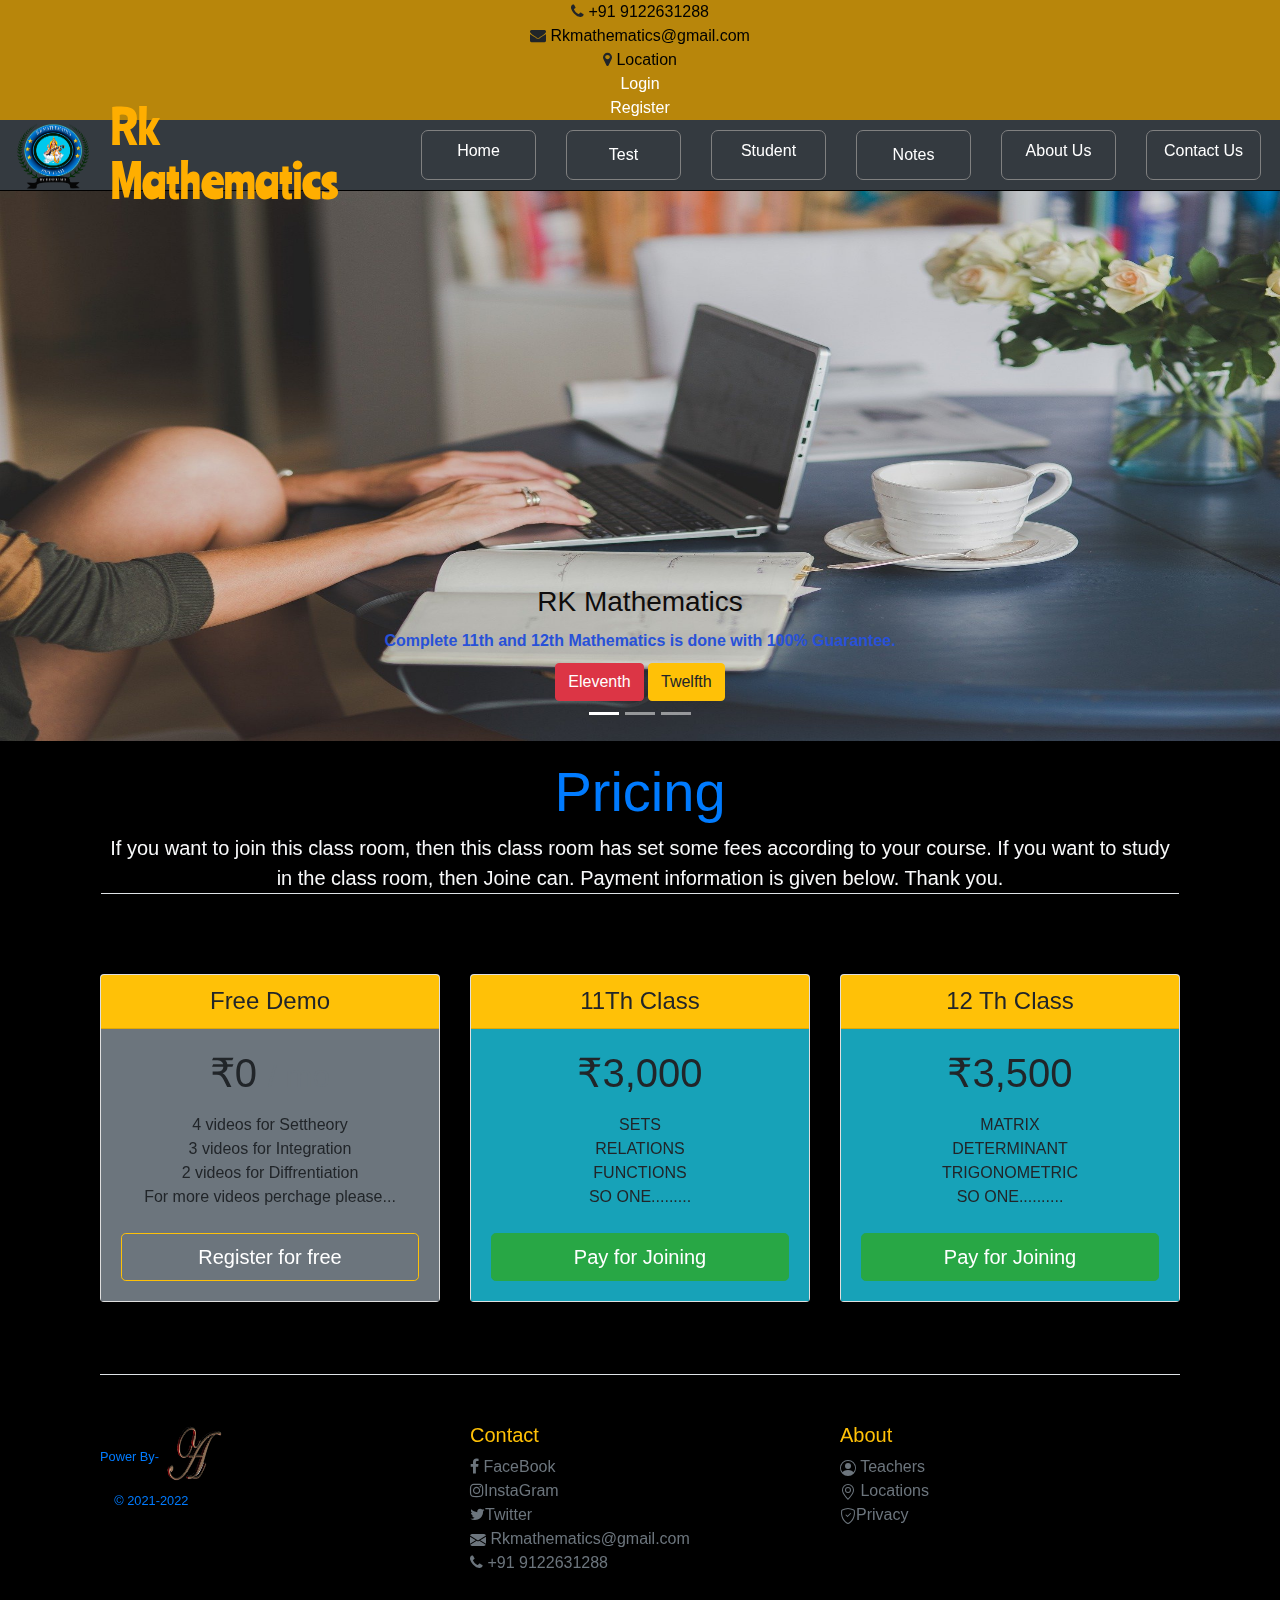
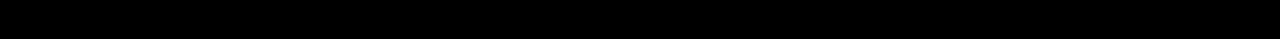
<file: index.html>
<!doctype html>
<html lang="en">

<head>
    <!-- Required meta tags -->
    <meta charset="utf-8">
    <meta name="viewport" content="width=device-width, initial-scale=1, shrink-to-fit=no">

    <!-- Bootstrap CSS -->
    <link rel="stylesheet" href="https://stackpath.bootstrapcdn.com/bootstrap/4.4.1/css/bootstrap.min.css"
        integrity="sha384-Vkoo8x4CGsO3+Hhxv8T/Q5PaXtkKtu6ug5TOeNV6gBiFeWPGFN9MuhOf23Q9Ifjh" crossorigin="anonymous">
    <!-- link for using icon -->
    <link rel="stylesheet" href="https://cdnjs.cloudflare.com/ajax/libs/font-awesome/4.7.0/css/font-awesome.min.css">
    <title>RkMathematics</title>
    <!-- link for font style -->
    <link rel="preconnect" href="https://fonts.gstatic.com">
    <link href="https://fonts.googleapis.com/css2?family=Ranchers&display=swap" rel="stylesheet">
    <link rel="stylesheet" href="./Css/Style.css">
    <link rel="stylesheet" href="./Css/NavStyle.css">
    
</head>
<style>
    .carousel {
        display: block;
        position: relative;
        top: 71px;
        z-index: -1;
    }
    .container {
        margin-top: 40px;
    }
</style>

<body>
    <!-- TopBar -->
    <div class="topbar">
        <ul class="nav nav-pills nav-justified TopBar" id="Nav" style="background-color:darkgoldenrod;">
            <li class="nav-item" type="none">
                <i class="fa fa-phone"></i>
                <a href="tel:9122631288">+91 9122631288</a>
            </li>

            <li class="nav-item">
                <i class="fa fa-envelope"></i>
                <a href="#">Rkmathematics@gmail.com</a>
            </li>
            <li class="nav-item">
                <i class="fa fa-map-marker"></i>
                <a href="./PAGES/Location.php">Location</a>
            </li>
            <li class="nav-item">
                <a style="color: white;" href="./PAGES/Login.php">Login</a>
            </li>
            <li class="nav-item">
                <a style="color: white;" href="./PAGES/Register.php">Register</a>
            </li>
        </ul>
    </div>



    <nav class="nav-bar background">
        <div class="logo leftNav">
            <img src="./Image/RKMathematicsLogo.png" alt="Logo of institute" style="width: 80px;height: 70px; margin-top: 0;">
            <h2 class="InstituteName">Rk Mathematics </h2>
        </div>
        <ul class="nav-list rightNav height-nav-resp visibility-class-resp">
            <li><a href="index.html">Home</a></li>
            <div class=" nav-list dropdown">
                <button class="dropbtn">Test</button>
                <div class="dropdown-content">
                    <a href="./Test/11th/LoginForTest11.html"> 11Th Class </a>
                    <a href="./Test/12th/LoginForTest12.html">12Th Class</a>
                </div>
            </div>
            <li class="studzone"><a href="./PAGES/StudentZone.html">Student</a></li>
            <div class=" nav-list dropdown">
                <button class="dropbtn">Notes</button>
                <div class="dropdown-content">
                    <a href="./Notes/11th/LoginForNotes11.php"> 11Th Class </a>
                    <a href="./Notes/12th/LoginForNotes12.php">12Th Class</a>
                </div>
            </div>
            <li><a href="./PAGES/About.php">About Us</a></li>
            <li><a href="./PAGES/contact.php">Contact Us</a></li>
        </ul>
        <div class="burger">
            <div class="line"></div>
            <div class="line"></div>
            <div class="line"></div>
        </div>
    </nav>

    <div">
        <?php require "PAGES/_Nav.php" ?>
        </div>
        <div class="">
            <!-- Slider for regarding oure prject -->
            <div class="carousel slide carousel-fade" data-ride="carousel">
                <ol class="carousel-indicators">
                    <li data-target="#carouselExampleCaptions" data-slide-to="0" class="active"></li>
                    <li data-target="#carouselExampleCaptions" data-slide-to="1"></li>
                    <li data-target="#carouselExampleCaptions" data-slide-to="2"></li>
                </ol>
                <div class="carousel-inner slider">
                    <div class="carousel-item active">
                        <img src="./Image/17.jpg" class="d-block w-100 slideImage" alt="...">
                        <div class="carousel-caption d-md-block">
                            <h3>RK Mathematics</h3>
                            <p><strong>Complete 11th and 12th Mathematics is done with 100% Guarantee.</strong></p>
                            <button id="11thBtn" class="btn btn-danger">Eleventh</button>
                            <button id="12thBtn" class="btn btn-warning">Twelfth</button>
                        </div>
                    </div>
                    <div class="carousel-item">
                        <img src="./Image/7.jpg" class="d-block w-100 slideImage" alt="...">
                        <div class="carousel-caption d-md-block">
                            <h3>RK Mathematics</h3>
                            <p><strong>Complete 11th and 12th Mathematics is done with 100% Guarantee.</strong></p>
                            <button id="11thBtn" class="btn btn-danger">Eleventh</button>
                            <button id="12thBtn" class="btn btn-warning">Twelfth</button>
                        </div>
                    </div>
                    <div class="carousel-item">
                        <img src="./Image/Studentmarks1.jpg" class="d-block w-100 slideImage" alt="Students marks">
                    </div>
                    <div class="carousel-item">
                        <img src="./Image/12.jpg" class="d-block w-100 slideImage" alt="...">
                        <div class="carousel-caption d-md-block">
                            <h3>RK Mathematics</h3>
                            <p><strong>Complete 11th and 12th Mathematics is done with 100% Guarantee.</strong></p>
                            <button id="11thBtn" class="btn btn-danger">Eleventh</button>
                            <button id="12thBtn" class="btn btn-warning">Twelfth</button>
                        </div>
                    </div>
                    <div class="carousel-item">
                        <img src="./Image/20.jpg" class="d-block w-100 slideImage" alt="...">
                        <div class="carousel-caption d-md-block">
                            <h3>RK Mathematics</h3>
                            <p><strong>Complete 11th and 12th Mathematics is done with 100% Guarantee.</strong></p>
                            <button id="11thBtn" class="btn btn-danger">Eleventh</button>
                            <button id="12thBtn" class="btn btn-warning">Twelfth</button>
                        </div>
                    </div>
                    <div class="carousel-item">
                        <img src="./Image/Studentmarks1.jpg" class="d-block w-100 slideImage" alt="Students marks">
                    </div>
                    <div class="carousel-item">
                        <img src="./Image/4.jpg" class="d-block w-100 slideImage" alt="...">
                        <div class="carousel-caption d-md-block">
                            <h3>RK Mathematics</h3>
                            <p><strong>Complete 11th and 12th Mathematics is done with 100% Guarantee.</strong></p>
                            <button id="11thBtn" class="btn btn-danger">Eleventh</button>
                            <button id="12thBtn" class="btn btn-warning">Twelfth</button>
                        </div>
                    </div>
                    <div class="carousel-item">
                        <img src="./Image/14.jpg" class="d-block w-100 slideImage" alt="...">
                        <div class="carousel-caption d-md-block">
                            <h3>RK Mathematics</h3>
                            <p><strong>Complete 11th and 12th Mathematics is done with 100% Guarantee.</strong></p>
                            <button id="11thBtn" class="btn btn-danger">Eleventh</button>
                            <button id="12thBtn" class="btn btn-warning">Twelfth</button>
                        </div>
                    </div>
                    <div class="carousel-item">
                        <img src="./Image/Studentmarks1.jpg" class="d-block w-100 slideImage" alt="Students marks">
                    </div>
                    <div class="carousel-item">
                        <img src="./Image/13.jpg" class="d-block w-100 slideImage" alt="...">
                        <div class="carousel-caption d-md-block">
                            <h3>RK Mathematics</h3>
                            <p><strong>Complete 11th and 12th Mathematics is done with 100% Guarantee.</strong></p>
                            <button id="11thBtn" class="btn btn-danger">Eleventh</button>
                            <button id="12thBtn" class="btn btn-warning">Twelfth</button>
                        </div>
                    </div>
                    <div class="carousel-item">
                        <img src="./Image/11.jpg" class="d-block w-100 slideImage" alt="...">
                        <div class="carousel-caption d-md-block">
                            <h3>RK Mathematics</h3>
                            <p><strong>Complete 11th and 12th Mathematics is done with 100% Guarantee.</strong></p>
                            <button id="11thBtn" class="btn btn-danger">Eleventh</button>
                            <button id="12thBtn" class="btn btn-warning">Twelfth</button>
                        </div>
                    </div>
                    <div class="carousel-item">
                        <img src="./Image/23.jpg" class="d-block w-100 slideImage" alt="...">
                        <div class="carousel-caption d-md-block">
                            <h3>RK Mathematics</h3>
                            <p><strong>Complete 11th and 12th Mathematics is done with 100% Guarantee.</strong></p>
                            <button id="11thBtn" class="btn btn-danger">Eleventh</button>
                            <button id="12thBtn" class="btn btn-warning">Twelfth</button>
                        </div>
                    </div>
                    <div class="carousel-item">
                        <img src="./Image/10.jpg" class="d-block w-100 slideImage" alt="...">
                        <div class="carousel-caption d-md-block">
                            <h3>RK Mathematics</h3>
                            <p><strong>Complete 11th and 12th Mathematics is done with 100% Guarantee.</strong></p>
                            <button id="11thBtn" class="btn btn-danger">Eleventh</button>
                            <button id="12thBtn" class="btn btn-warning">Twelfth</button>
                        </div>
                    </div>
                    <div class="carousel-item">
                        <img src="./Image/Studentmarks1.jpg" class="d-block w-100 slideImage" alt="Studentmarks">
                    </div>
                    <div class="carousel-item">
                        <img src="./Image/Studentmarks0.jpg" class="d-block w-100 " alt="...">
                    </div>
                </div>
                <!-- end of slider block -->
                <a class="carousel-control-prev" hr ef="#carouselExampleCaptions" role="button" data-slide="prev">
                    <span class="carousel-control-prev-" aria-hidden="true"></span>
                    <span class="sr-only">Previous</span>
                </a>
                <a class="carousel-control-next" href="#carouselExampleCaptions" role="button" data-slide="next">
                    <span class="carousel-control-next-" aria-hidden="true"></span>
                    <span class="sr-only">Next</span>
                </a>
            </div>


            <div class="container">
                <div class="pricing-header px-3 py-3 pt-md-5 pb-md-4 mx-auto text-center">
                    <h1 class="display-4 text-primary "><strong>Pricing</strong></h1>
                    <p id="Priceing" class="lead text-light border-bottom ">If you want to join this class room, then
                        this class
                        room has set
                        some fees according to
                        your course. If you want to study in the class room, then Joine can. Payment information is
                        given below.
                        Thank you.</p>
                </div>
                <!-- Dive fot thumbnel -->
                <div class="container">
                    <div class="card-deck mb-3 text-center">
                        <div class="card mb-4 shadow-sm">
                            <div class="card-header bg-warning">
                                <h4 class="my-0 font-weight-normal ">Free Demo</h4>
                            </div>
                            <div class="card-body bg-secondary">
                                <h1 class="card-title pricing-card-title">₹0 <small class="text-muted">/ mo</small></h1>
                                <ul class="list-unstyled mt-3 mb-4">
                                    <li>4 videos for Settheory</li>
                                    <li>3 videos for Integration</li>
                                    <li>2 videos for Diffrentiation</li>
                                    <li>For more videos perchage please...</li>
                                </ul>
                                <button type="button" class="btn btn-lg btn-block btn-outline-warning "><a href="./PAGES/Register.php" style="text-decoration: none; color: white;">Register for free</a></button>
                            </div>
                        </div>
                        <div class="card mb-4 shadow-sm">
                            <div class="card-header bg-warning">
                                <h4 class="my-0 font-weight-normal">11Th Class</h4>
                            </div>
                            <div class="card-body bg-info">
                                <h1 class="card-title pricing-card-title">₹3,000 </h1>
                                <ul class="list-unstyled mt-3 mb-4">
                                    <li>SETS</li>
                                    <li>RELATIONS</li>
                                    <li>FUNCTIONS</li>
                                    <li>SO ONE.........</li>
                                </ul>
                                <button type="button" class="btn btn-lg btn-block btn-success">Pay for Joining</button>
                            </div>
                        </div>
                        <div class="card mb-4 shadow-sm">
                            <div class="card-header bg-warning">
                                <h4 class="my-0 font-weight-normal">12 Th Class</h4>
                            </div>
                            <div class="card-body bg-info">
                                <h1 class="card-title pricing-card-title">₹3,500 </h1>
                                <ul class="list-unstyled mt-3 mb-4">
                                    <li>MATRIX</li>
                                    <li>DETERMINANT</li>
                                    <li>TRIGONOMETRIC</li>
                                    <li>SO ONE..........</li>
                                </ul>
                                <button type="button" class="btn btn-lg btn-block btn-success">Pay for Joining</button>
                            </div>
                        </div>
                    </div>

                    <footer class="pt-4 my-md-5 pt-md-5 border-top">
                        <div class="row">
                            <div class="col-12 col-md">
                                <small><label class="text-primary">Power By-</label></small>
                                <!-- <img class="mb-2" src="./Image/logo.png" alt="" width="60" height="60"> -->
                                <a href="#"><img class="mb-2" src="./Image/logo.png" alt="" width="60" height="60"></a>
                                <small class="d-block mb-3 text-muted"> <label
                                        class="text-primary">&nbsp&nbsp&nbsp&nbsp©
                                        2021-2022</label></small>
                            </div>
                            <div class="col-6 col-md col-sm">
                                <h5 class="text-warning">Contact</h5>
                                <ul class="list-unstyled text-small">
                                    <li><a class="text-muted text-primary" href="#"><i class="fa fa-facebook"></i>
                                            FaceBook</a>
                                    </li>
                                    <li><a class="text-muted text-primary" href="#"><i
                                                class="fa fa-instagram"></i>InstaGram</a>
                                    </li>
                                    <li><a class="text-muted text-primary" href="#"><i
                                                class="fa fa-twitter"></i>Twitter</a>
                                    </li>
                                    <li><a class="text-muted text-primary" href="#"><svg
                                                xmlns="http://www.w3.org/2000/svg" width="16" height="16"
                                                fill="currentColor" class="bi bi-envelope-fill" viewBox="0 0 16 16">
                                                <path
                                                    d="M.05 3.555A2 2 0 0 1 2 2h12a2 2 0 0 1 1.95 1.555L8 8.414.05 3.555zM0 4.697v7.104l5.803-3.558L0 4.697zM6.761 8.83l-6.57 4.027A2 2 0 0 0 2 14h12a2 2 0 0 0 1.808-1.144l-6.57-4.027L8 9.586l-1.239-.757zm3.436-.586L16 11.801V4.697l-5.803 3.546z" />
                                            </svg><i class="bi bi-envelope-fill"></i>
                                            Rkmathematics@gmail.com</a></li>

                                    <li><a class="text-muted text-primary" href="tel:9122631288"><i
                                                class="fa fa-phone"></i> +91
                                            9122631288</a>
                                    </li>
                                </ul>
                            </div>
                            <!--  -->
                            <div class="col-6 col-md">
                                <h5 class="text-warning">About</h5>
                                <ul class="list-unstyled text-small">
                                    <li><a class="text-muted text-primary" href="#"><svg
                                                xmlns="http://www.w3.org/2000/svg" width="16" height="16"
                                                fill="currentColor" class="bi bi-person-circle" viewBox="0 0 16 16">
                                                <path d="M11 6a3 3 0 1 1-6 0 3 3 0 0 1 6 0z" />
                                                <path fill-rule="evenodd"
                                                    d="M0 8a8 8 0 1 1 16 0A8 8 0 0 1 0 8zm8-7a7 7 0 0 0-5.468 11.37C3.242 11.226 4.805 10 8 10s4.757 1.225 5.468 2.37A7 7 0 0 0 8 1z" />
                                            </svg><i class="bi bi-person-circle"></i> Teachers</a>
                                    </li>
                                    <li><a class="text-muted text-primary" href="#"><svg
                                                xmlns="http://www.w3.org/2000/svg" width="16" height="16"
                                                fill="currentColor" class="bi bi-geo-alt" viewBox="0 0 16 16">
                                                <path
                                                    d="M12.166 8.94c-.524 1.062-1.234 2.12-1.96 3.07A31.493 31.493 0 0 1 8 14.58a31.481 31.481 0 0 1-2.206-2.57c-.726-.95-1.436-2.008-1.96-3.07C3.304 7.867 3 6.862 3 6a5 5 0 0 1 10 0c0 .862-.305 1.867-.834 2.94zM8 16s6-5.686 6-10A6 6 0 0 0 2 6c0 4.314 6 10 6 10z" />
                                                <path
                                                    d="M8 8a2 2 0 1 1 0-4 2 2 0 0 1 0 4zm0 1a3 3 0 1 0 0-6 3 3 0 0 0 0 6z" />
                                            </svg><i class="bi bi-geo-alt"></i> Locations</a></li>
                                    <li><a class="text-muted text-primary" href="#"><svg
                                                xmlns="http://www.w3.org/2000/svg" width="16" height="16"
                                                fill="currentColor" class="bi bi-shield-check" viewBox="0 0 16 16">
                                                <path
                                                    d="M5.338 1.59a61.44 61.44 0 0 0-2.837.856.481.481 0 0 0-.328.39c-.554 4.157.726 7.19 2.253 9.188a10.725 10.725 0 0 0 2.287 2.233c.346.244.652.42.893.533.12.057.218.095.293.118a.55.55 0 0 0 .101.025.615.615 0 0 0 .1-.025c.076-.023.174-.061.294-.118.24-.113.547-.29.893-.533a10.726 10.726 0 0 0 2.287-2.233c1.527-1.997 2.807-5.031 2.253-9.188a.48.48 0 0 0-.328-.39c-.651-.213-1.75-.56-2.837-.855C9.552 1.29 8.531 1.067 8 1.067c-.53 0-1.552.223-2.662.524zM5.072.56C6.157.265 7.31 0 8 0s1.843.265 2.928.56c1.11.3 2.229.655 2.887.87a1.54 1.54 0 0 1 1.044 1.262c.596 4.477-.787 7.795-2.465 9.99a11.775 11.775 0 0 1-2.517 2.453 7.159 7.159 0 0 1-1.048.625c-.28.132-.581.24-.829.24s-.548-.108-.829-.24a7.158 7.158 0 0 1-1.048-.625 11.777 11.777 0 0 1-2.517-2.453C1.928 10.487.545 7.169 1.141 2.692A1.54 1.54 0 0 1 2.185 1.43 62.456 62.456 0 0 1 5.072.56z" />
                                                <path
                                                    d="M10.854 5.146a.5.5 0 0 1 0 .708l-3 3a.5.5 0 0 1-.708 0l-1.5-1.5a.5.5 0 1 1 .708-.708L7.5 7.793l2.646-2.647a.5.5 0 0 1 .708 0z" />
                                            </svg><i class="bi bi-shield-check"></i>Privacy</a></li>
                                </ul>
                            </div>
                        </div>
                    </footer>
                    <!-- end of thumbnel -->
                </div>
            </div>
        </div>

        <!-- Script for navbar burger action -->
        <script src="./js/Burger.js"></script>

        <!-- Optional JavaScript -->
        <!-- jQuery first, then Popper.js, then Bootstrap JS -->
        <script src="https://code.jquery.com/jquery-3.4.1.slim.min.js"
            integrity="sha384-J6qa4849blE2+poT4WnyKhv5vZF5SrPo0iEjwBvKU7imGFAV0wwj1yYfoRSJoZ+n"
            crossorigin="anonymous"></script>
        <script src="https://cdn.jsdelivr.net/npm/popper.js@1.16.0/dist/umd/popper.min.js"
            integrity="sha384-Q6E9RHvbIyZFJoft+2mJbHaEWldlvI9IOYy5n3zV9zzTtmI3UksdQRVvoxMfooAo"
            crossorigin="anonymous"></script>
        <script src="https://stackpath.bootstrapcdn.com/bootstrap/4.4.1/js/bootstrap.min.js"
            integrity="sha384-wfSDF2E50Y2D1uUdj0O3uMBJnjuUD4Ih7YwaYd1iqfktj0Uod8GCExl3Og8ifwB6"
            crossorigin="anonymous"></script>
</body>

</html>

<!-- <img src="https://source.unsplash.com/1600x900/?computer/parts" alt="Images"> -->
</file>
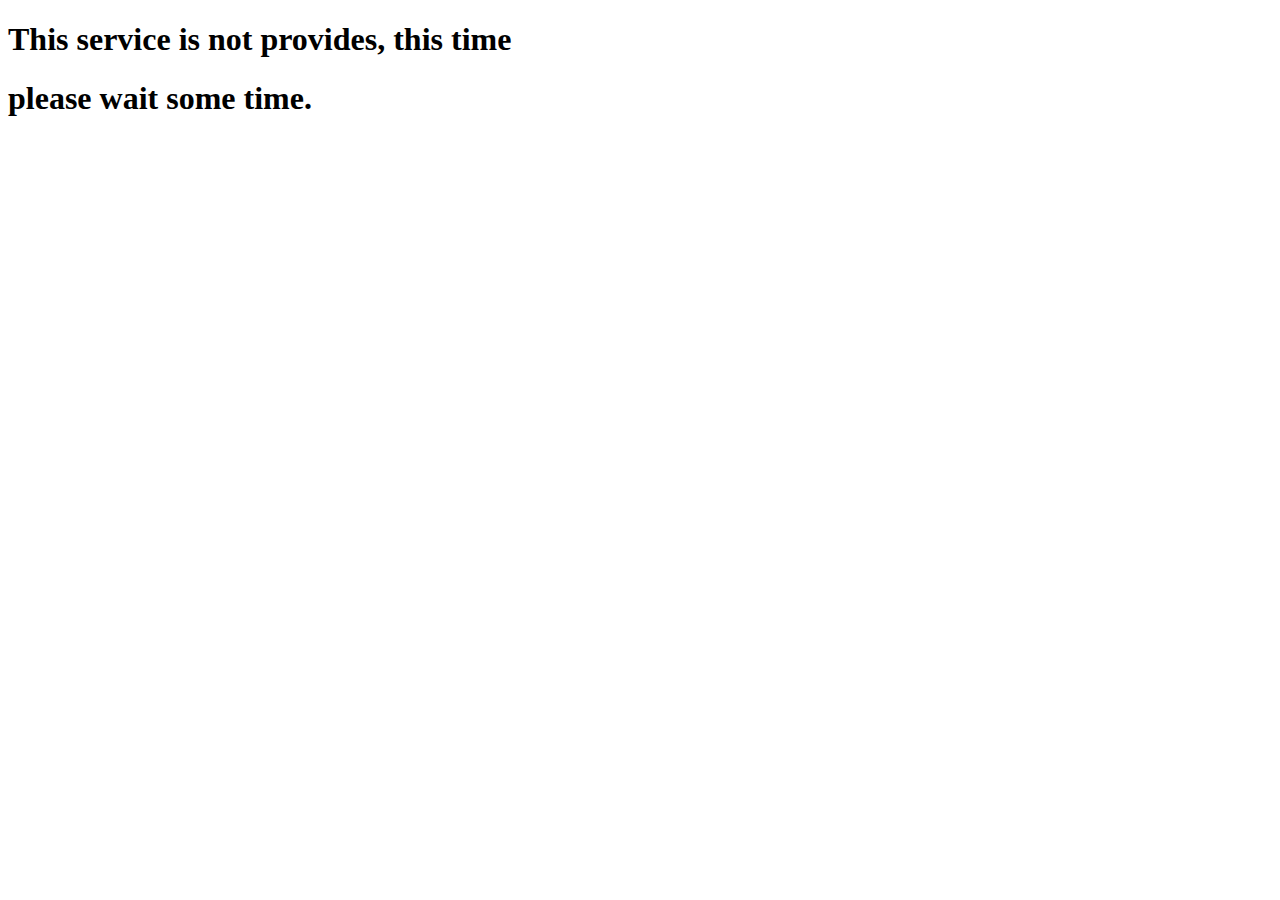
<file: PAGES/containt.html>
<!DOCTYPE html>
<html lang="en">
<head>
    <meta charset="UTF-8">
    <meta http-equiv="X-UA-Compatible" content="IE=edge">
    <meta name="viewport" content="width=device-width, initial-scale=1.0">
    <title>Containt</title>
</head>
<body>
    <h1>This service is not provides, this time</h1>
    <h1>please wait some time.</h1>
</body>
</html>
</file>
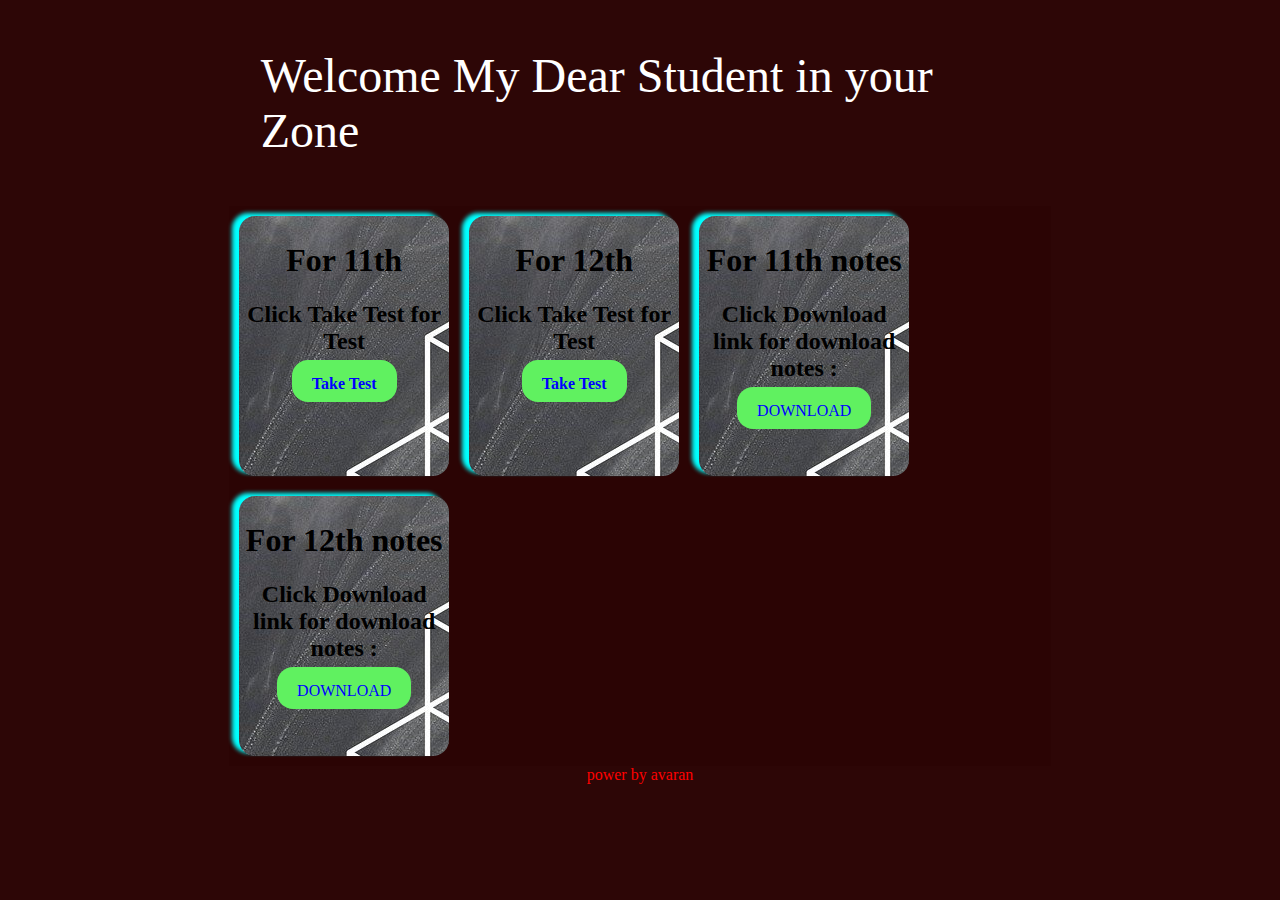
<file: PAGES/StudentZone.html>
<!DOCTYPE html>
<html lang="en">

<head>
    <meta charset="UTF-8">
    <meta name="viewport" content="width=device-width, initial-scale=1.0">
    <title>StudentZone</title>
    <style>
        body {
            background-color: rgba(43, 4, 4, 0.993);
        }

        .container {
            width: 65%;
            margin: auto;
            background-color: dodgerblue;
            display: flex;
            flex-wrap: wrap;
            background-color: rgba(43, 4, 4, 0.993);
        }

        .heading {
            width: 60%;
            margin: 0 auto;
            color: white;
            font-size: 3rem;
        }

        .box {
            background-color: rgb(185, 183, 183);
            background-image: url(../Image/back1.jpg);
            width: 200px;
            height: 250px;
            padding: 5px;
            margin: 10px;
            border-radius: 16px;
            box-shadow: aqua -7px -3px 4px;
            justify-content: center;
            text-align: center;
        }

        .box a {
            text-decoration: none;
            background-color: rgb(96, 241, 96);
            border-radius: 16px;
            padding: 15px 20px 10px 20px;
            color: blue;
        }

        .box a:hover {
            text-decoration: none;
            color: white;
            background-color: rgb(10, 119, 10);
            border-radius: 16px;
            border: 1px solid pink;
            padding: 15px 20px 10px 20px;
            box-shadow: rgb(175, 11, 134) 2px 8px 15px;
        }

        /* .box1 {
            background-color: orange;
        }

        .box2 {
            background-color: blue;
        }

        .box3 {
            background-color: dodgerblue;
        }

        .box4 {
            background-color: red;
        } */

        /* On screens that are 460px or less, set the background color to blue */
        @media screen and (max-width: 460px) {
            body {
                background-color: rgba(43, 4, 4, 0.993);
            }

            .heading {

                width: 60%;
                margin: 0 auto;
                color: white;
                font-size: 2rem;
            }

            .container {
                width: 90%;
                margin: auto;
                background-color: rgba(43, 4, 4, 0.993);
                display: flex;
                flex-wrap: wrap;
            }
            .box{
                width: 250px;
            }
        }
    </style>
</head>

<body>
    <div class="heading">
        <p>Welcome My Dear Student in your Zone </p>
    </div>
    <div class="container">
        <div class="box box1">
            <h1>For 11th</h1>
            <h2>Click Take Test for Test</h2>
            <a href="../Test/11th/LoginForTest11.html"><strong>Take Test</strong></a>
        </div>
        <div class="box box3">
            <h1>For 12th</h1>
            <h2>Click Take Test for Test</h2>
            <a href="../Test/11th/LoginForTest12.html"><strong>Take Test</strong></a>
        </div>
        <div class="box box2">
            <h1> For 11th notes</h1>
            <h2>Click Download link for download notes : </h2>
            <a href="../Notes/11th/LoginForNotes11.php">DOWNLOAD</a>
        </div>
        <div class="box box4">
            <h1>For 12th notes</h1>
            <h2>Click Download link for download notes : </h2>
            <a href="../Notes/11th/LoginForNotes12.php">DOWNLOAD</a>
        </div><br>
    </div>
    <footer style="color: red; text-align: center; justify-content: center;">
        power by avaran
    </footer>
</body>

</html>
</file>
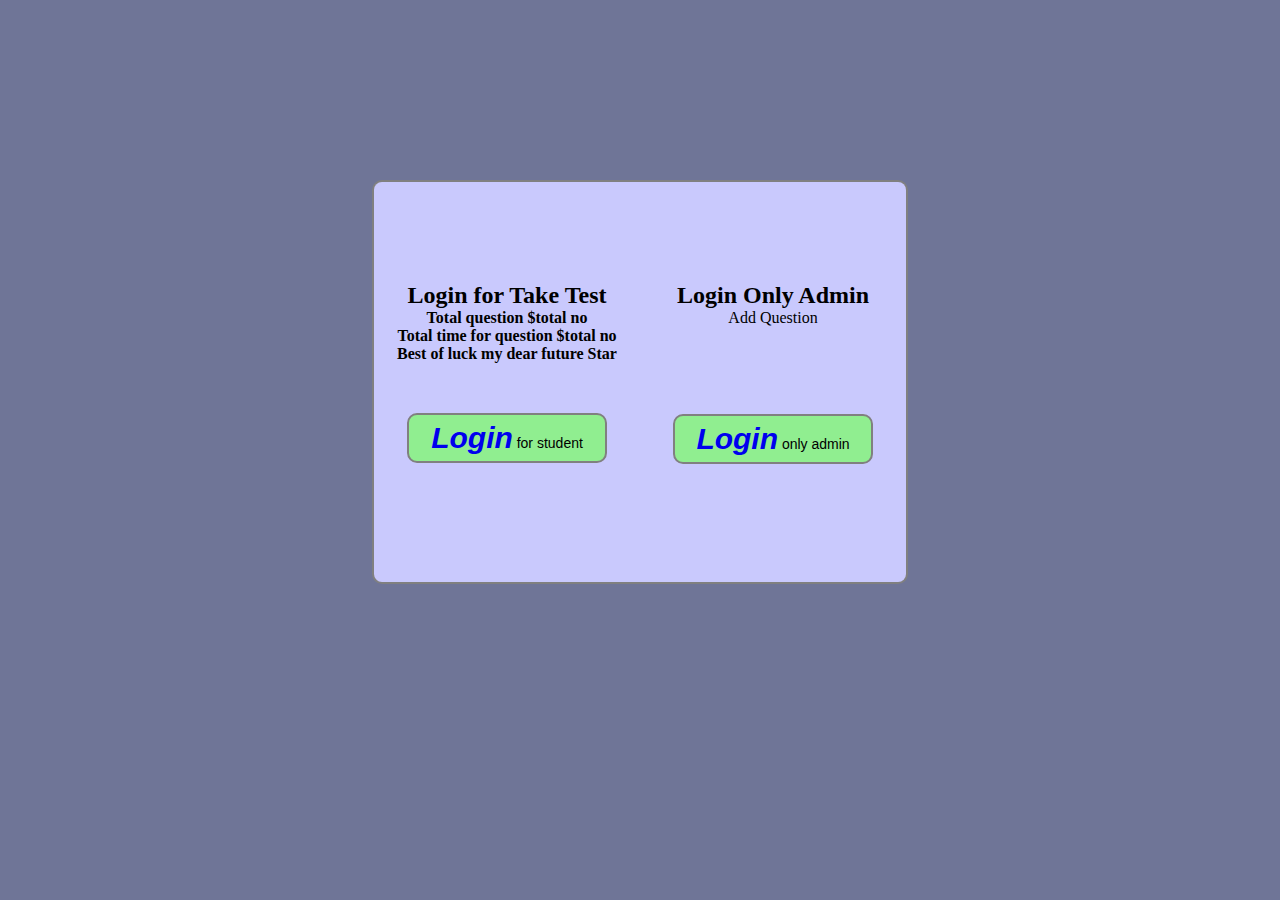
<file: Test/11th/LoginForTest11.html>
<!DOCTYPE html>
<html>

<head>
	<title>Login For Test</title>
	<link rel="stylesheet" type="text/css" href="../Css/TestPageStyle.css">
</head>

<body>
	<class class="container">
		<div class="left-side">
			<h2>Login for Take Test</h2>
			<p><strong>Total question $total no</strong></p>
			<p><strong>Total time for question $total no</strong></p>
			<p><strong>Best of luck my dear future Star</strong></p>
			<button><a href="Login.php"><strong>Login</strong></a> for student</button>
		</div>
		<div class="right-side">
			<h2>Login Only Admin</h2>
			<p>Add Question</p>
			<button><a href="AdminLogin.php"><strong>Login</strong></a> only admin</button>
		</div>
		</div>
</body>

</html>
</file>
<file: Css/Style.css>
body {
    background-color: black;
}

/* .nav-justified .nav-item {
    -ms-flex-preferred-size: 0;
    flex-basis: 1;
    -ms-flex-positive: 1;
    flex-grow: 1;
    text-align: center;
} */
/* .TopBar{
    text-justify:auto;
    -ms-flex-preferred-size: 0;
    flex-basis: 1;
    -ms-flex-positive: 1;
    flex-grow: 1;
} */
/* .TopBar li {
    margin-left: 10px;
    text-align: center;
    align-items: center;
    justify-content: center;
} */
.InstituteName {
    margin-top: 4px;
    font-size: 28px;
    font-family: 'Ranchers', cursive;
}
.navbar-dark .navbar-brand {
    color: #fff;
    color: rgb(184, 174, 153);
}
.nav-bar{
    width: 100%;
    /* top:19px; */
    position: absolute;
    z-index: 799;
}
.collapse{
    margin-left: 25px;
}
.collapse li a{
    margin-left: 10px;
    border: 1px solid gray;
    border-radius: 7px;
}
.collapse li a:hover {
    margin-left: 8px;
    margin-right: 3px;
    background-color: rgb(253, 166, 3);
    border-radius: 7px;
}
/*css for Dropdown btn */
.nav-item ul li{
    list-style: none;
    position: absolute;
    margin-left: 15px;
}
.nav-item ul li{
    visibility: hidden;
}
.nav-item:hover ul li {
    position: relative;
    visibility: visible;
}
.nav-item ul li:hover a{
    margin-top: 10px;
    padding: 5px 5px;
    background-color: rgb(201, 198, 29);
    box-shadow: 5px 2px 5px 0px yellow;
}
/* end */
/* css for slider menu */
.slideImage {
    width: 100%;
    height: 550px;
}

.slider p {
    color: rgb(40, 81, 216);
    margin-bottom: 10px;

}

.slider h3 {
    color: rgb(14, 12, 12);
    margin-bottom: 10px;
}

.fa:hover {
    /* opacity: 0.7; */
    border: 1px solid rgb(255, 153, 0);
    border-radius: 50%;
    color: rgb(255, 153, 0);
}

.bi:hover {
    /* opacity: 0.7; */
    border: 1px solid rgb(255, 153, 0);
    border-radius: 50%;
    color: rgb(255, 153, 0);
}
/* end */
.TopBar li a{
    text-decoration: none;
    color: black;
}
/*.DirectorImg{
    
}*/

/* using mediaquery */
@media only screen and (max-width: 600px) {
    body {
      background-color: rgb(34, 10, 3);
      color:black;
    }
    #Priceing {
        color: black;
    }
  }

  @media only screen and (max-width: 768px) {
    /* For mobile phones: */
    [class*="col-"] {
      width: 100%;
    }
  }

  /* Device = Most of the Smartphones Mobiles (Portrait)
    Screen = B/w 320px to 479px 
*/
@media (min-width: 320px) and (max-width: 480px) {
    .TopBar{
        display: flex;
        flex-direction: column;
        text-align: center;
        justify-content: center;
    }
}
/* 
  Device = Low Resolution Tablets, Mobiles (Landscape)
  Screen = B/w 481px to 767px
*/

@media (min-width: 481px) and (max-width: 767px) {
    .TopBar{
        display: flex;
        flex-direction: column-reverse;
        text-align: center;
        justify-content: center;
    }
}
/* 
  Device = Tablets, Ipads (landscape)
  Screen = B/w 768px to 1024px
*/
@media (min-width: 768px) and (max-width: 1024px) and (orientation: landscape) {
  
    .TopBar{
        display: flex;
        flex-direction:column;
        text-align: center;
        justify-content: center;
        
    }    
  }
  /* 
  Device = Ipads
  Screen = B/w 768px to 1024px
*/
@media (min-width: 1024px) and (max-width: 1366px) and (orientation: landscape) {
  
    .TopBar{
        display: flex;
        flex-direction:column;
        text-align: center;
        justify-content: center;
        
    }    
  }
</file>
<file: Css/NavStyle.css>
*{
    margin: 0;
    padding: 0;
}
.logo {
    width: 20px;
    display: flex;
    /* justify-content: center; */
    align-items: center;
    text-align: left;
}
.logo img{
    margin-top: 0px;
    margin-left: 15px;
}
.logo h2{
    color: rgb(255, 174, 0);
    margin-left: 20px;
    /* font-size: 1rem; */
}
.InstituteName {
    font-size: 45px;
    font-family: 'Ranchers', cursive;
}
.nav-bar {
    display: flex;
    /* position: fixed; */
    /* position: absolute; */
    height: 70px;
    z-index: 1;
}
.leftNav {
    width: 30%;
    /* background-color: black; */
}
.rightNav {
    margin-left: 10px;
    width: 70%;
    /* background-color: brown; */
    display: flex;
    margin-top: 10px;
    text-align: center;
}
.nav-list li {
    width: 115px;
    height: 50px;
    border: 1px solid gray;
    list-style: none;
    padding: 8px 4px;
    margin-left: 30px;
    /* margin-top: 19px; */ 
    margin-bottom: 21px;
    border-radius: 7px;
}
.nav-list li a{
    text-decoration: none;
    padding: 15px 0px 15px 0px;
    color: white;
}
.nav-list li:hover {
    text-decoration: none;
    color: white;
    background-color: darkorange;

}
.background {
    background-color: #343a40!important;
}

/* drop-down button css */

.dropbtn {
    position: top;
    background-color: #343a40;
    color:white;
    width: 115px;
    height: 50px;
    border: 1px solid gray;
    list-style: none;
    padding: 8px 4px;
    margin-left: 30px;
    /* margin-top: 19px; */
    /* margin-bottom: 21px; */
    border-radius: 7px;
    z-index: 1;
}
.dropbtn:hover {
    background-color:orange;
}
.dropdown {
    display:grid;
    position: relative;
}

.dropdown-content {
    border-radius: 6px;
    position:absolute;
    background-color: lightgrey;
    min-width: 80px;
    margin-left:30px;
    margin-top: 52px;
    display: none;
    z-index: 999;
}

.dropdown-content a {
    width: 200px;
    color: black;
    padding: 12px 16px;
    text-decoration: none;
    text-align: left;
    display: block;
}

.dropdown-content a:hover {
    background-color: orange;
    border-radius: 6px;
}

.dropdown:hover .dropdown-content {
    display: block;
}

.dropdown:hover .dropbtn {
    background-color: orange;
}

.burger {
    display:none;
    position:absolute;
    cursor: pointer;
    right: 5px;
    top: 20px;
}
.line {
    width: 33px;
    height: 4px;
    background-color: white;
    margin: 5px 13px;
}


/* using mediaquery */
@media only screen and (max-width: 600px) {

}

/* For mobile phones: */
@media only screen and (max-width: 768px) {
    .container {
        margin-top: 30px;
    }
    .logo {
        display: flex;
        justify-content: center;
        align-items: center;
        text-align: left;
    }
    .logo img{
        margin-top: 5px;
        margin-left: 15px;
    }
    .logo h2{
        color: rgb(255, 174, 0);
        margin-top: 10px;
        margin-left: 15px;
        font-size: 1.5rem;
    }
    .nav-bar {
        width: 100%;
        display: flex;
        flex-direction: column;
    }
    .leftNav {
        width: 80%;
        /* background-color: black; */
    }
    .rightNav {
        margin: 0 auto;
        transition: all 0.7s ease-out;
        width: 100%;
        height: 400px;
        background-color: #343a40;
        display: flex;
        text-align:left;
        flex-direction: column;
    }
    .nav-list li {
        width: 135%;
        height: 35px;
        border: 0px solid gray;
        list-style: none;
        /* padding: 6px 8px; */
        /* margin-left: 15px; */
        margin-top: 15px;
        margin-bottom: 16px;
        border-radius: 4px;
    }

    .dropbtn {
        background-color: #343a40;
        color:white;
        /* width: 128%; */
        width: 128%;
        height: 48px;
        text-align:left;
        border: 0px solid gray;
        list-style: none;
        padding: 8px 4px;
        margin-left: 30px;
        margin-top: 19px;
        /* margin-bottom: 21px; */
        border-radius: 7px;
     }
    .dropdown-content {
        border-radius: 6px;
        position: absolute;
        background-color: lightgrey;
        margin-left:155px;
        min-width: 72%;
        display: none;
        z-index: 1;
    }

    .dropdown-content a {
        width: 98%;
        color: black;
        padding: 12px 16px;
        text-decoration: none;
        display: block;
        z-index: 1;
    }
    
    .burger {
        display:block;
    }
    .height-nav-resp {
        height: 22px;
    }
    .visibility-class-resp {
        opacity: 0;
    }
}

/* Device = Most of the Smartphones Mobiles (Portrait)
    Screen = B/w 320px to 479px 
*/
@media (min-width: 320px) and (max-width: 480px) {
    
}
/* 
Device = Low Resolution Tablets, Mobiles (Landscape)
Screen = B/w 481px to 767px
*/

@media (min-width: 481px) and (max-width: 767px) {
    .container {
        margin-top: 30px;
    }
    .logo {
        display: flex;
        justify-content: center;
        align-items: center;
        text-align: left;
    }
    .logo img{
        margin-top: 5px;
        margin-left: 15px;
    }
    .logo h2{
        color: rgb(255, 174, 0);
        margin-top: 10px;
        margin-left: 15px;
        font-size: 1.5rem;
    }
    .nav-bar {
        width: 100%;
        display: flex;
        flex-direction: column;
    }
    .leftNav {
        width: 80%;
        /* background-color: black; */
    }
    .rightNav {
        margin: 0 auto;
        transition: all 0.7s ease-out;
        width: 100%;
        height: 400px;
        background-color: #343a40;
        display: flex;
        text-align:left;
        flex-direction: column;
    }
    .nav-list li {
        width: 135%;
        height: 35px;
        border: 0px solid gray;
        list-style: none;
        /* padding: 6px 8px; */
        /* margin-left: 15px; */
        margin-top: 15px;
        margin-bottom: 16px;
        border-radius: 4px;
    }

    .dropbtn {
        background-color: #343a40;
        color:white;
        /* width: 128%; */
        width: 128%;
        height: 48px;
        text-align:left;
        border: 0px solid gray;
        list-style: none;
        padding: 8px 4px;
        margin-left: 30px;
        margin-top: 19px;
        /* margin-bottom: 21px; */
        border-radius: 7px;
     }
    .dropdown-content {
        border-radius: 6px;
        position: absolute;
        background-color: lightgrey;
        margin-left:155px;
        min-width: 72%;
        display: none;
        z-index: 1;
    }

    .dropdown-content a {
        width: 98%;
        color: black;
        padding: 12px 16px;
        text-decoration: none;
        display: block;
        z-index: 1;
    }
    
    .burger {
        display:block;
    }
    .height-nav-resp {
        height: 22px;
    }
    .visibility-class-resp {
        opacity: 0;
    }
}
/* 
Device = Tablets, Ipads (landscape)
Screen = B/w 768px to 1024px
*/
@media (min-width: 768px) and (max-width: 1024px) and (orientation: landscape) {
    .container {
        margin-top: 30px;
    }
    .logo {
        display: flex;
        justify-content: center;
        align-items: center;
        text-align: left;
    }
    .logo img{
        margin-top: 5px;
        margin-left: 15px;
    }
    .logo h2{
        color: rgb(255, 174, 0);
        margin-top: 10px;
        margin-left: 15px;
        font-size: 1.5rem;
    }
    .nav-bar {
        width: 100%;
        display: flex;
        flex-direction: column;
    }
    .leftNav {
        width: 80%;
        /* background-color: black; */
    }
    .rightNav {
        margin: 0 auto;
        transition: all 0.7s ease-out;
        width: 100%;
        height: 400px;
        background-color: #343a40;
        display: flex;
        text-align:left;
        flex-direction: column;
    }
    .nav-list li {
        width: 135%;
        height: 35px;
        border: 0px solid gray;
        list-style: none;
        /* padding: 6px 8px; */
        /* margin-left: 15px; */
        margin-top: 15px;
        margin-bottom: 16px;
        border-radius: 4px;
    }

    .dropbtn {
        background-color: #343a40;
        color:white;
        /* width: 128%; */
        width: 128%;
        height: 48px;
        text-align:left;
        border: 0px solid gray;
        list-style: none;
        padding: 8px 4px;
        margin-left: 30px;
        margin-top: 19px;
        /* margin-bottom: 21px; */
        border-radius: 7px;
     }
    .dropdown-content {
        border-radius: 6px;
        position: absolute;
        background-color: lightgrey;
        margin-left:155px;
        min-width: 72%;
        display: none;
        z-index: 1;
    }

    .dropdown-content a {
        width: 98%;
        color: black;
        padding: 12px 16px;
        text-decoration: none;
        display: block;
        z-index: 1;
    }
    
    .burger {
        display:block;
    }
    .height-nav-resp {
        height: 22px;
    }
    .visibility-class-resp {
        opacity: 0;
    }
}
/* 
Device = Ipads
Screen = B/w 768px to 1024px
*/
@media (min-width: 760px) and (max-width: 1024px){
    .container {
        margin-top: 30px;
    }
    .logo {
        display: flex;
        justify-content: center;
        align-items: center;
        text-align: left;
    }
    .logo img{
        margin-left: -42px;
    }
    .logo h2{
        color: rgb(255, 174, 0);
        margin-left: 200px;
        font-size: 1.8rem;
    }
    .navbar {
        display: flex;
    }
    .leftNav {
        width: 80%;
        /* background-color: black; */
    }
    .rightNav {
        transition: all 0.7s ease-out;
        width: 40%;
        height: 400px;
        background-color: #343a40;
        display: flex;
        text-align:left;
        flex-direction: column;
        /* text-align: center; */
    }
    .nav-list li {
        width: 100%;
        height: 100%;
        list-style: none;
        padding: 6px 8px;
        margin-left: 25px;
        margin-top: 12px;
        margin-bottom: 16px;
        border-radius: 10px;
    } 

    .dropbtn {
        background-color: #343a40;
        color:white;
        /* width: 128%; */
        width: 90%;
        height: 48px;
        text-align:left;
        border: 0px solid gray;
        list-style: none;
        padding: 8px 4px;
        margin-left: 30px;
        margin-top: 19px;
        /* margin-bottom: 21px; */
        border-radius: 7px;
     }
    .dropdown-content {
        border-radius: 6px;
        position: absolute;
        background-color: lightgrey;
        margin-left:100px;
        min-width: 69%;
        display: none;
        z-index: 1;
    }

    .dropdown-content a {
        width:  250px;
        color: black;
        padding: 12px 16px;
        text-decoration: none;
        display: block;
        z-index: 1;
    }
}
</file>
<file: Test/Css/TestPageStyle.css>
*{
	padding: 0;
	margin: 0;
}
body{
	width: 70%;
	margin: 0 auto;
	background-color:rgba(28, 37, 92, 0.637);
}
.header {
	justify-content: center;
	display: flex;
}
.container{
	padding: 180px;
	display: flex;
	justify-content: center;
	align-items: center;

}
h2{
	margin-top: 100px;
}
.left-side{
	background-color: rgb(201, 201, 253);
	width:400px;
	height: 400px;
	text-align: center;
	border-left: 2px solid gray;
	border-top: 2px solid gray;
	border-bottom: 2px solid gray;
	border-top-left-radius: 10px;
	border-bottom-left-radius: 10px;
	float: left;
}
.right-side{
	float: left;
	background-color: rgb(201, 201, 253);
	width:400px;
	height: 400px;
	justify-content: center;
	text-align: center;
	border-right: 2px solid gray;
	border-top: 2px solid gray;
	border-bottom: 2px solid gray;
	border-top-right-radius:10px;
	border-bottom-right-radius: 10px;
}
.left-side button{
	width: 200px;
	height: 50px;
	border:2px solid gray;
	border-radius: 10px;
	background-color: lightgreen;
	margin: 50px 15px 25px ;
	font-size: 14px;

}
.right-side button{
	width: 200px;
	height: 50px;
	border:2px solid gray;
	border-radius: 10px;
	background-color: lightgreen;
	margin: 87px 15px 25px ;
	font-size: 14px;
}
button:hover {
	background-color: green;
	color: white;
}
button:hover a{
	background-color: green;
	color: white;
}
button a{
	text-decoration: none;
	font-size: 30px;
	font-style:italic;
}
</file>
